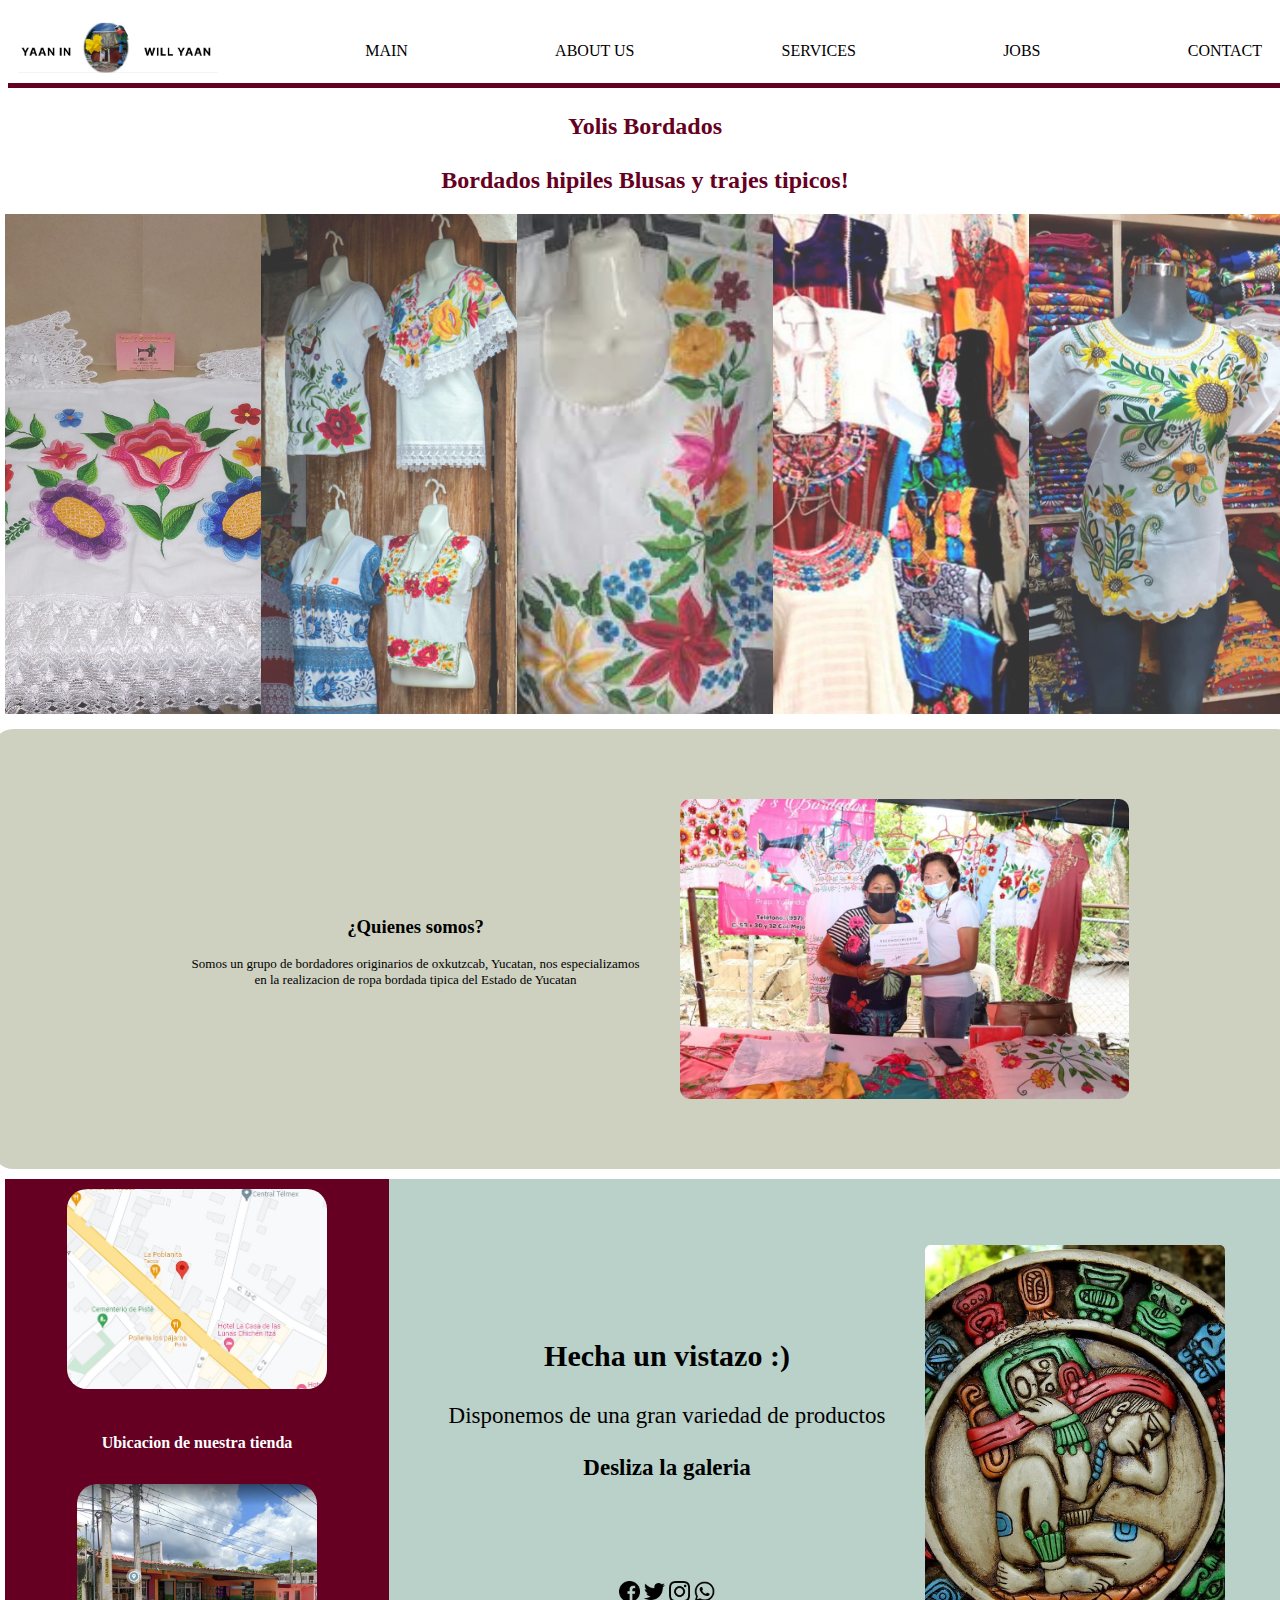
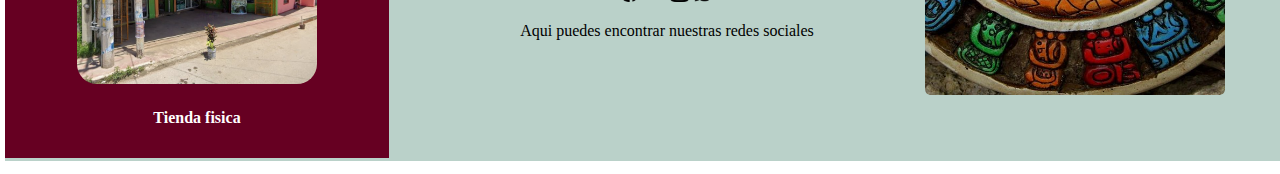
<file: page-yolis.html>
<!DOCTYPE html>
<html lang="en">

<head>
  <meta charset="UTF-8" />
  <meta name="viewport" content="width=device-width, initial-scale=1.0" />
  <title>Document</title>
  <link rel="stylesheet" href="css/style-pagina.css" />
 
    <link href="https://fonts.googleapis.com/css2?family=Playfair+Display:ital@1&display=swap" rel="stylesheet" />

</head>

<body>
  <nav id="navigation-bar">
    <img src="images/logoss.png" alt="Logo" width="200px" />
    <a class="elements-nav" href="index.html">MAIN</a>
    <a class="elements-nav" href="#">ABOUT US</a>
    <a class="elements-nav" href="page2.html">SERVICES</a>
    <a class="elements-nav" href="#">JOBS</a>
    <a class="elements-nav" href="#">CONTACT</a>
  </nav>


  <div id="line-color"></div>
  
  <main>
    <h2 id="title-store">Yolis Bordados <br /><br> Bordados hipiles Blusas y trajes tipicos!</h2>
    <section>
      <img class="image-slider" src="images/yuca-art/imagen-1.jpg" alt="" />
      <img class="image-slider" src="images/yuca-art/imagen-2.jpg" alt="" />
      <img class="image-slider" src="images/yuca-art/imagen-3.jpeg" alt="" />
      <img class="image-slider" src="images/yuca-art/imagen-4.jpg" alt="" />
      <img class="image-slider" src="images/yuca-art/imagen-5.jpg" alt="" />
    </section>

    <section id="about-store">
      <div class="contenedor-about">
        <div class="text-container">
          <h3 id="title-vendedro">¿Quienes somos?</h3>
          <p id="text-vendedor">
            Somos un grupo de bordadores originarios de oxkutzcab, Yucatan, nos
            especializamos <br />
            en la realizacion de ropa bordada tipica del Estado de Yucatan
          </p>
        </div>

        <div class="señor-container">
          <img id="image-vendedro" src="images/yuca-art/vendedor.jpg" alt="" />
        </div>
      </div>
    </section>

    <section id="store-ubication">
      <div class="store-map">
      <div id="map">

        <div class="image-container">
          <img src="images/yuca-art/ubicacion-map.jpg" alt="ubicacion-map" class="imagenes-ubi" />
        </div>
        <a href="#">
          <h4>Ubicacion de nuestra tienda</h4>
        </a>

        <div class="image-container">
          <img src="images/yuca-art/ubicacion-visa.jpg" alt="vista" class="imagenes-ubi" />
          <a href="#">
            <h4>Tienda fisica</h4>
          </a>
        </div>
      </div>

      </div>

      <aside id="left">

        <div id="information">
          
          <h5 id="titulo-abajo">Hecha un vistazo :)</h5>

          <p id="text">
            Disponemos de una gran variedad de productos <br /> 
            <br>
            <b>Desliza la galeria</b>
          </p>

          <div id="redes">
           
            <a class="icon-link" href="https://www.facebook.com/profile.php?id=100086626564149&mibextid=ZbWKwL" target="_blank">
              <img src="images/img-icon/facebook.png" alt="Facebook" class="imagen-icon" />
            </a>

            <a class="icon-link" href="https://www.facebook.com/profile.php?id=100086626564149&mibextid=ZbWKwL" target="_blank">
              <img src="images/img-icon/gorjeo.png" alt="Facebook" class="imagen-icon" />
            </a>

            <a class="icon-link" href="#" target="_blank">
              <img src="images/img-icon/instagram.png" alt="Facebook" class="imagen-icon" />
            </a>

            <a class="icon-link" href="#" target="_blank">
              <img src="images/img-icon/whatsapp.png" alt="Facebook" class="imagen-icon" />
            </a> 
            <p id="redes-text">
              Aqui puedes encontrar nuestras redes sociales
            </p>
          </div>

        </div>

        <div class="slider">
          <img src="images/imgSlider/calendario.jpg" alt="" />
          <img src="images/imgSlider/mascara-1.jpg" alt="" />
          <img src="images/imgSlider/mascara-2.jpg" alt="" />
          <img src="images/imgSlider/piedra.jpeg" alt="" />
        </div>

      </aside>
    </section>
  </main>
</body>

</html>
</file>
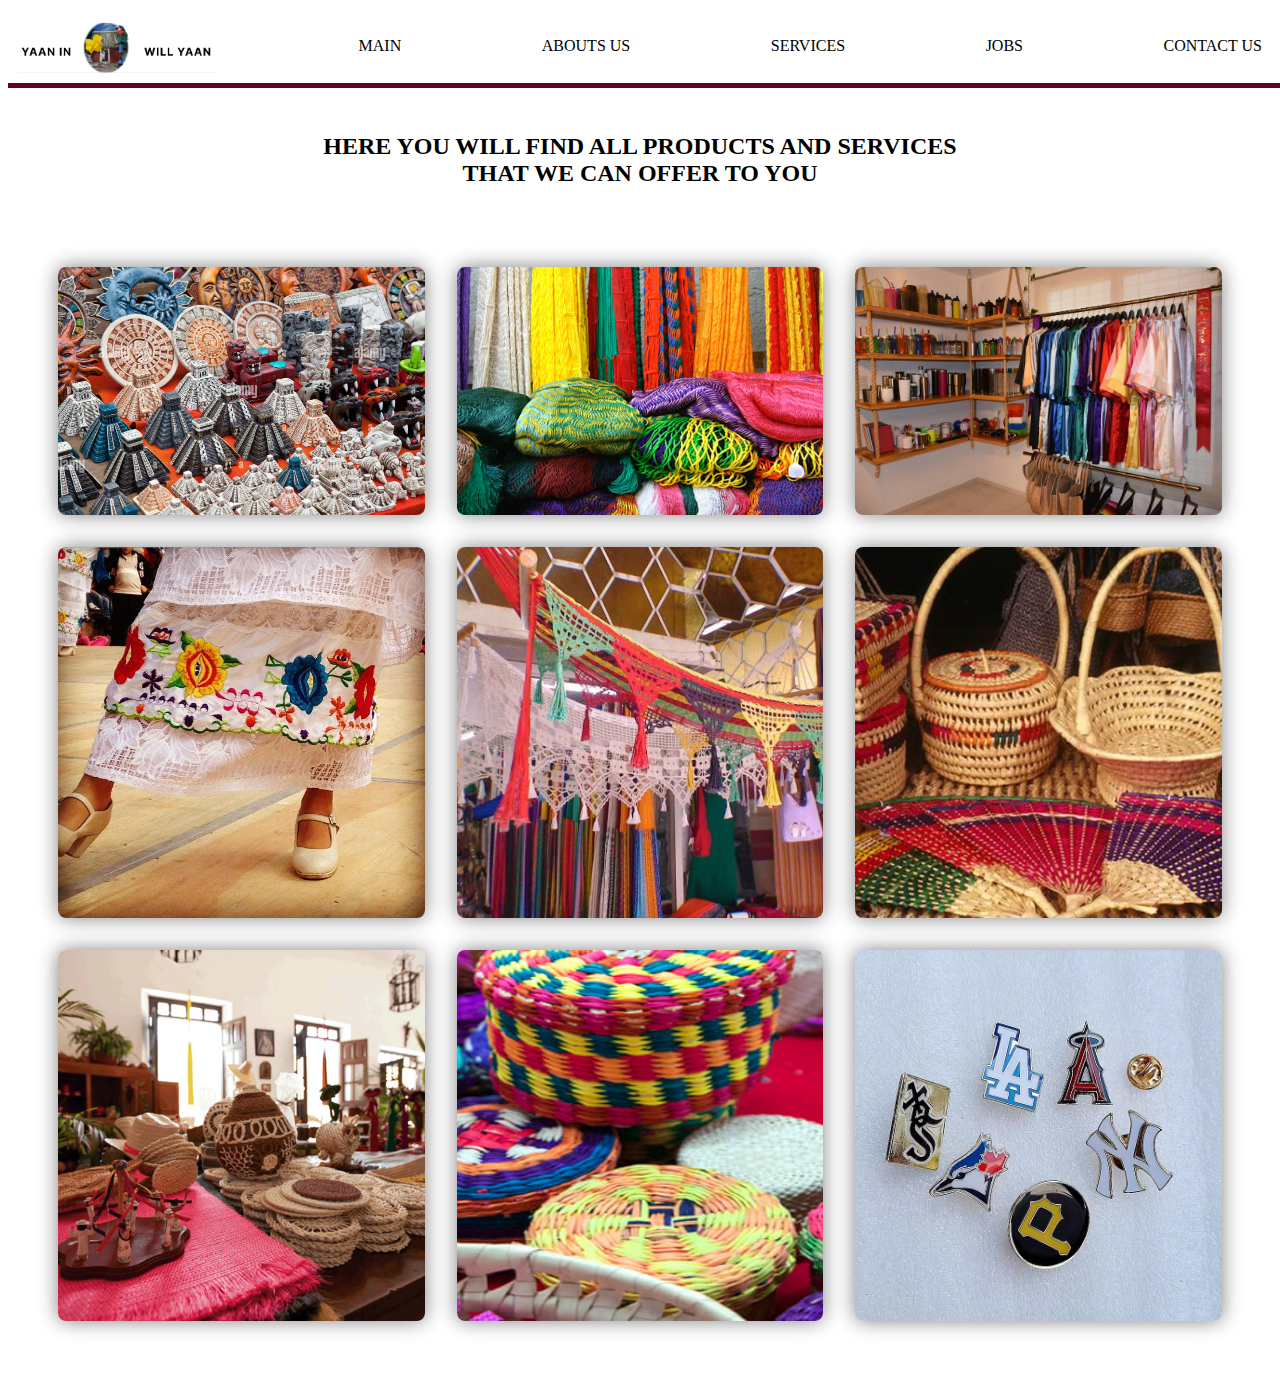
<file: page2.html>
<!DOCTYPE html>
<html lang="en">

<head>
  <meta charset="UTF-8" />
  <meta name="viewport" content="width=device-width, initial-scale=1.0" />
  <title>Document</title>
 
  <link rel="stylesheet" href="css/stylee2.css" />
  <link href="https://fonts.googleapis.com/css2?family=Playfair+Display:ital@1&display=swap" rel="stylesheet" />

</head>

<body>
  <nav id="navigation-bar">
    <img src="/images/logoss.png" alt="Logo" width="200px" />
    <a  href="index.html">MAIN</a>
    <a href="ABOUT US">ABOUTS US</a>
    <a href="page2.html"> SERVICES</a>
    <a href="JOBS"> JOBS</a>
    <a href="CONTACT US">CONTACT US </a>
    <!-- <a href="SEARCH"></a> -->
  </nav>

  <div id="line-color"></div>

  <div id="title-box">
    <h2>
      HERE YOU WILL FIND ALL PRODUCTS AND SERVICES <br />THAT WE CAN OFFER  TO YOU
    </h2>
  </div>

  <div class="container-images">

    <div class="image-container">
      <img src="images/tienda_1 -Souvemir.jpg" alt="" class="image-with-overlay" />
      <div class="overlay">
        <h4 class="overlay-title">Yolis Bordados</h4>
        <p class="overlay-text">
          somos un negocio enfocado en el bordado de hipiles<br />
          tradicioles asi como ropa, y por encargo
        </p>
        <a href="page-yolis.html" class="overlay-link">Ver mas</a>
      </div>
    </div>

    <div class="image-container">
      <img src="images/tienda-2_hamacas.jpg" alt="" class="image-with-overlay" />
      <div class="overlay">
        <h4 class="overlay-title">Maka</h4>
        <p class="overlay-text">
          somos un negocio fromado por personas con un gran gusto tejer <br> Nos enfocamos en la produccion de hamcas
        </p>
        <a href="store2.html" class="overlay-link">Ver mas</a>
      </div>
    </div>

    <div class="image-container">
      <img src="images/tienda-3-RecuerdosDeBoda.jpg" alt="" class="image-with-overlay" />
      <div class="overlay">
        <h4 class="overlay-title">Moda Né</h4>
        <p class="overlay-text">Negocio centrado en la elaboracion de Ropa Artesanal</p>
        <a href="#" class="overlay-link">Ver mas</a>
      </div>
    </div>

    <div class="image-container">
      <img src="images/tienda-4-hipil.jpg" alt="" class="image-with-overlay" />
      <div class="overlay">
        <h4 class="overlay-title">Tu Hipil xd</h4>
        <p class="overlay-text">Somos grandes entusiaste de la produccion de ropa bordada</p>
        <a href="#" class="overlay-link">Ver mas</a>
      </div>
    </div>

    <div class="image-container">
      <img src="images/tienda-5-HamacasBonitas.jpg" alt="" class="image-with-overlay" />
      <div class="overlay">
        <h4 class="overlay-title">TejePack</h4>
        <p class="overlay-text">Expertos en la elaboracion de productos bordados</p>
        <a href="#" class="overlay-link">Ver mas</a>
      </div>
    </div>

    <div class="image-container">
      <img src="images/tienda-6.Bolsos de wano.jpg" alt="" class="image-with-overlay" />
      <div class="overlay">
        <h4 class="overlay-title">MA ta bueno</h4>
        <p class="overlay-text">Somos expertos en la elaboraion de productos de wano</p>
        <a href="#" class="overlay-link">Ver mas</a>
      </div>
    </div>

    <div class="image-container">
      <img src="images/tienda7.jpg" alt="" class="image-with-overlay" />
      <div class="overlay">
        <h4 class="overlay-title">Tienda 5</h4>
        <p class="overlay-text">Tienda centrada en nose al chile</p>
        <a href="#" class="overlay-link">Ver mas</a>
      </div>
    </div>

    <div class="image-container">
      <img src="images/tienda-8-totilleros.jpg" alt="" class="image-with-overlay">
      <div class="overlay">
        <h4 class="overlay-title">Made yucatan</h4>
        <p class="overlay-text">Tienda enfocada a los "Negociantes" <br>tipicos de yucatan</p>
        <a href="#" class="overlay-link">Ver mas</a>
      </div>
    </div>

    <div class="image-container">
      <img src="images/pinnes.jpeg" alt="" class="image-with-overlay">
      <div class="overlay">
        <h4 class="overlay-title">Pin1 Pin2</h4>
        <p class="overlay-text">Especialistas en ayudarte a buscar el pin que quieras</p>
        <a href="#" class="overlay-link">Ver mas</a>
      </div>
    </div>

  </div>
</body>

</html>
</file>
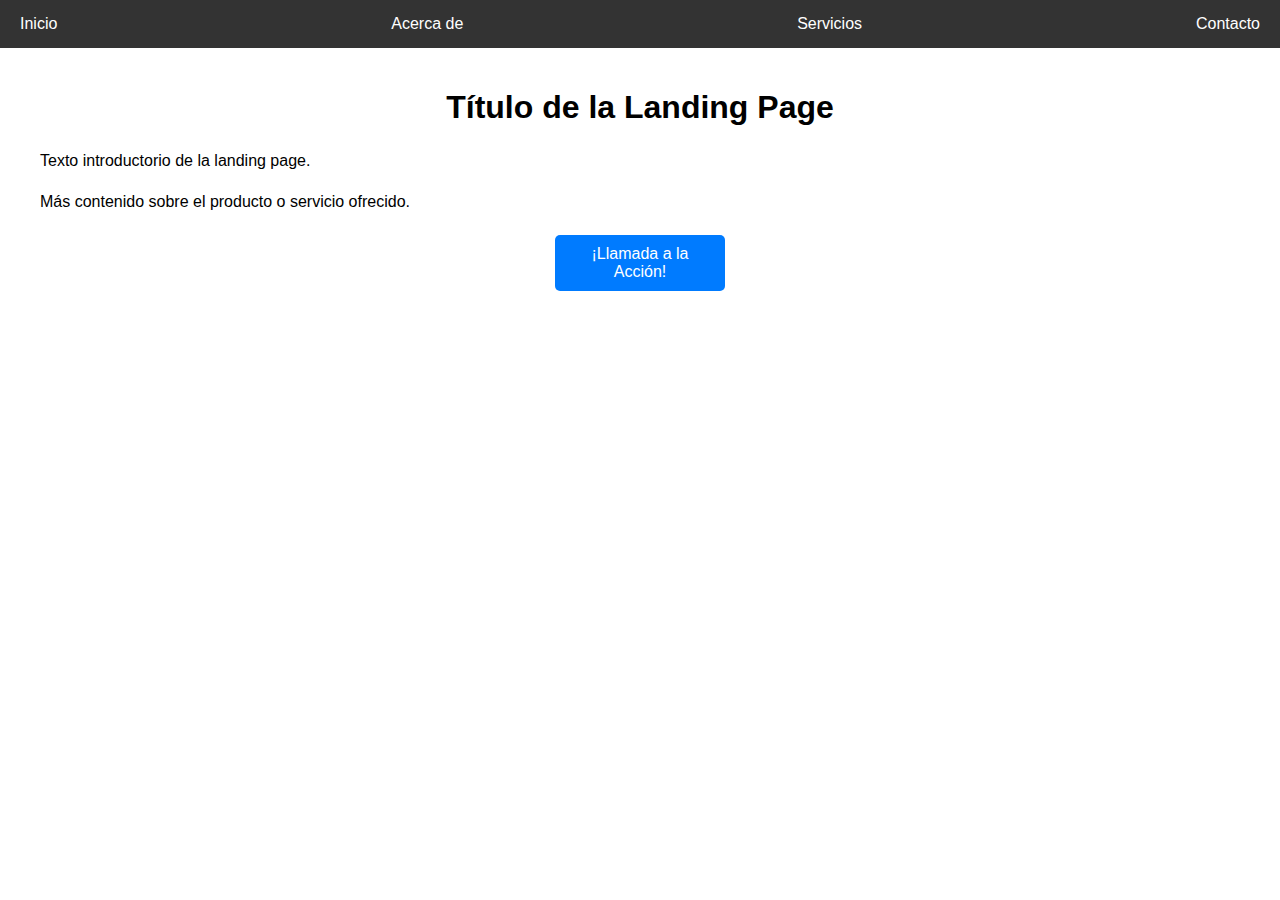
<file: prueva.html>
<!DOCTYPE html>
<html lang="es">
<head>
    <meta charset="UTF-8">
    <meta name="viewport" content="width=device-width, initial-scale=1.0">
    <title>Landing Page con Barra de Navegación</title>
    <style>
        /* Estilos para la barra de navegación */
        nav {
            background-color: #333;
            color: #fff;
            display: flex;
            justify-content: space-between;
            padding: 10px;
        }

        nav a {
            color: #fff;
            text-decoration: none;
            padding: 5px 10px;
        }

        nav a:hover {
            background-color: #555;
        }

        /* Estilos para el contenido de la landing page */
        body {
            font-family: Arial, sans-serif;
            margin: 0;
            padding: 0;
        }

        .container {
            max-width: 1200px;
            margin: 0 auto;
            padding: 20px;
        }

        h1 {
            text-align: center;
        }

        p {
            line-height: 1.6;
        }

        .cta-button {
            display: block;
            width: 150px;
            margin: 20px auto;
            padding: 10px;
            background-color: #007BFF;
            color: #fff;
            text-align: center;
            text-decoration: none;
            border-radius: 5px;
        }

        .cta-button:hover {
            background-color: #0056b3;
        }
    </style>
</head>
<body>
    <!-- Barra de navegación -->
    <nav>
        <a href="#">Inicio</a>
        <a href="#">Acerca de</a>
        <a href="#">Servicios</a>
        <a href="#">Contacto</a>
    </nav>

    <!-- Contenido de la landing page -->
    <div class="container">
        <h1>Título de la Landing Page</h1>
        <p>Texto introductorio de la landing page.</p>
        <p>Más contenido sobre el producto o servicio ofrecido.</p>
        <a href="#" class="cta-button">¡Llamada a la Acción!</a>
    </div>
</body>
</html>
</file>
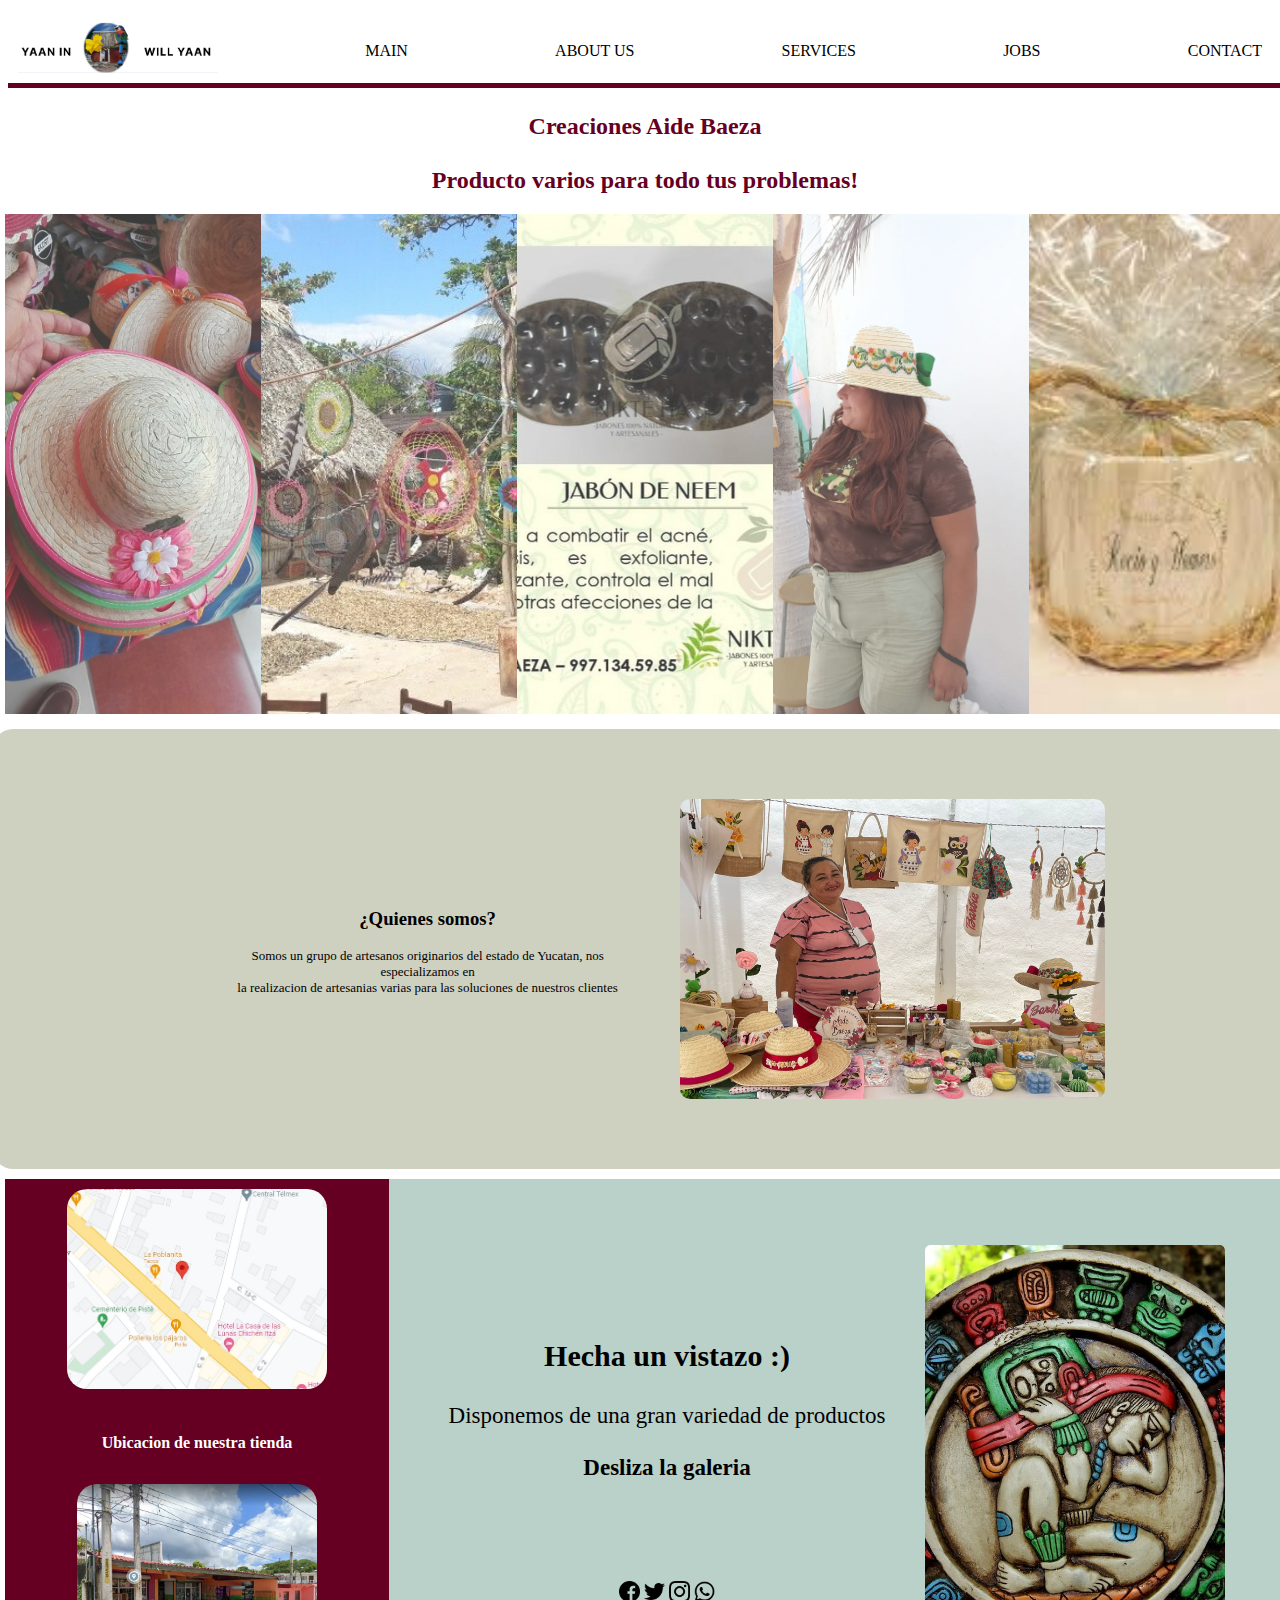
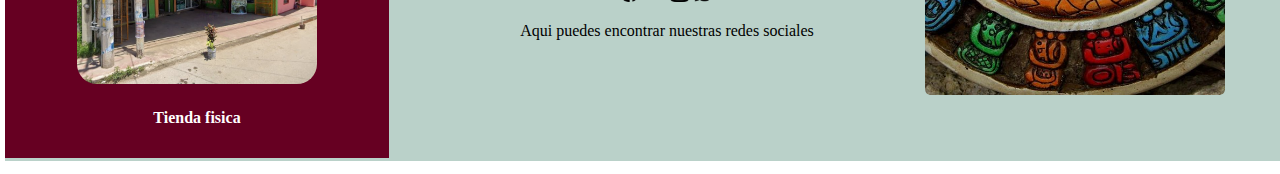
<file: store2.html>
<!DOCTYPE html>
<html lang="en">
  <head>
    <meta charset="UTF-8" />
    <meta name="viewport" content="width=device-width, initial-scale=1.0" />
    <title>Document</title>
    <link rel="stylesheet" href="css/style-pagina.css" />

    <link
      href="https://fonts.googleapis.com/css2?family=Playfair+Display:ital@1&display=swap"
      rel="stylesheet"
    />
  </head>

  <body>
    <nav id="navigation-bar">
      <img src="images/logoss.png" alt="Logo" width="200px" />
      <a class="elements-nav" href="index.html">MAIN</a>
      <a class="elements-nav" href="#">ABOUT US</a>
      <a class="elements-nav" href="page2.html">SERVICES</a>
      <a class="elements-nav" href="#">JOBS</a>
      <a class="elements-nav" href="#">CONTACT</a>
    </nav>

    <div id="line-color"></div>

    <main>
      <h2 id="title-store">
        Creaciones Aide Baeza <br /><br />Producto varios para todo tus problemas!
      </h2>
      <section>
        <img class="image-slider" src="images/aide-baaeza/imagem-1.jpg" alt="" />
        <img class="image-slider" src="images/aide-baaeza/imagen-2.jpg" alt="" />
        <img class="image-slider" src="images/aide-baaeza/imagen-3.jpg" alt="" />
        <img class="image-slider" src="images/aide-baaeza/imagen.4.jpg" alt="" />
        <img class="image-slider" src="images/aide-baaeza/imagen-5.jpeg" alt="" />
      </section>

      <section id="about-store">
        <div class="contenedor-about">
          <div class="text-container">
            <h3 id="title-vendedro">¿Quienes somos?</h3>
            <p id="text-vendedor">
              Somos un grupo de artesanos originarios del estado de Yucatan, nos
              especializamos en <br />
              la realizacion de artesanias varias para las soluciones de nuestros clientes
              
            </p>
          </div>

          <div class="señor-container">
            <img
              id="image-vendedro"
              src="images/aide-baaeza/vendedor.jpg"
              alt=""
            />
          </div>
        </div>
      </section>

      <section id="store-ubication">
        <div class="store-map">
          <div id="map">
            <div class="image-container">
              <img
                src="images/yuca-art/ubicacion-map.jpg"
                alt="ubicacion-map"
                class="imagenes-ubi"
              />
            </div>
            <a href="#">
              <h4>Ubicacion de nuestra tienda</h4>
            </a>

            <div class="image-container">
              <img
                src="images/yuca-art/ubicacion-visa.jpg"
                alt="vista"
                class="imagenes-ubi"
              />
              <a href="#">
                <h4>Tienda fisica</h4>
              </a>
            </div>
          </div>
        </div>

        <aside id="left">
          <div id="information">
            <h5 id="titulo-abajo">Hecha un vistazo :)</h5>

            <p id="text">
              Disponemos de una gran variedad de productos <br />
              <br />
              <b>Desliza la galeria</b>
            </p>

            <div id="redes">
              <a
                class="icon-link"
                href="https://www.facebook.com/tu_pagina_de_facebook"
                target="_blank"
              >
                <img
                  src="images/img-icon/facebook.png"
                  alt="Facebook"
                  class="imagen-icon"
                />
              </a>

              <a
                class="icon-link"
                href="https://www.facebook.com/tu_pagina_de_facebook"
                target="_blank"
              >
                <img
                  src="images/img-icon/gorjeo.png"
                  alt="Facebook"
                  class="imagen-icon"
                />
              </a>

              <a
                class="icon-link"
                href="https://www.facebook.com/tu_pagina_de_facebook"
                target="_blank"
              >
                <img
                  src="images/img-icon/instagram.png"
                  alt="Facebook"
                  class="imagen-icon"
                />
              </a>

              <a
                class="icon-link"
                href="https://www.facebook.com/tu_pagina_de_facebook"
                target="_blank"
              >
                <img
                  src="images/img-icon/whatsapp.png"
                  alt="Facebook"
                  class="imagen-icon"
                />
              </a>
              <p id="redes-text">
                Aqui puedes encontrar nuestras redes sociales
              </p>
            </div>
          </div>

          <div class="slider">
            <img src="images/imgSlider/calendario.jpg" alt="" />
            <img src="images/imgSlider/mascara-1.jpg" alt="" />
            <img src="images/imgSlider/mascara-2.jpg" alt="" />
            <img src="images/imgSlider/piedra.jpeg" alt="" />
          </div>
        </aside>
      </section>
      
    </main>
<div id="disqus_thread"></div>
<script>
  var disqus_config = function () {
    this.page.url = 'https://quiet-selkie-d7948f.netlify.app/store2.html';  // Reemplaza PAGE_URL con la URL de tu página
    this.page.identifier = "articulo-521";  // Reemplaza PAGE_IDENTIFIER con un identificador único para tu página
  };
  (function() { // DON'T EDIT BELOW THIS LINE
    var d = document, s = d.createElement('script');
    s.src = 'https://your-disqus-arisasayaka.disqus.com/embed.js';  // Reemplaza "your-disqus-shortname" con tu nombre de usuario de Disqus
    s.setAttribute('data-timestamp', +new Date());
    (d.head || d.body).appendChild(s);
  })();
</script>
<noscript>
  Please enable JavaScript to view the <a href="https://disqus.com/?ref_noscript">comments powered by Disqus.</a>
</noscript>
  </body>
  
</html>
</file>
<file: css/style-pagina.css>
/* * {
    padding: 0px;
    margin: 0px;
    font-family: 'Gideon Roman', cursive;
} */
html {
  width: min(100%, 950%);
}

#navigation-bar {
  display: flex;
  align-items: center;
  justify-content: space-between;
  padding: 10px;
}

#navigation-bar a {
  text-decoration: none;
  color: black;
}

/* .elements-nav {
    text-align: center;
    padding: 20px;
    text-decoration: none;
    color: black;
    margin: 30px;
    border-right: 1px solid black;
} */

/* .elements-nav:hover {
    font-size: 15px;
    color: #6ba8b3;

    
} */

#line-color {
  width: 100vw;
  height: 5px;
  background-color: #660022;
}
#title-store {
  color: #660022;
  /* text-shadow: 0 0 20px gray; */
  text-align: center;
  margin: 10px;
  padding: 10px;
}
main {

  display: flex;
  flex-direction: column; /*para que los elementos se acomoden abajo uno detras de otro*/
  align-items: center;
  justify-content: center;
  width: 100%;
  padding: 5px;
}
section {
  display: flex;
  width: 100vw;
  height: 500px;
}
.image-slider {
  width: 0px;
  flex-grow: 1; /*hacemos que las imganes ocupen el section*/
  object-fit: cover; /*hacemos que ocupe todo el espacio*/
  opacity: 0.8;
  transition: 0.5s ease;
}
.image-slider:hover {
  cursor: crosshair;
  width: 300px;
  opacity: 1;
  filter: contrast(120%);
}

#about-store {
  color: black;
  background-color: #ced1c0;
  width: 100%;
  margin-top: 15px;
  height: 400px;
  padding: 20px;
  display: flex;
  text-align: center;
  justify-content: center;
  border-radius: 20px;
}
.contenedor-about {
  display: flex;
  flex-direction: row;
}
.text-container {
  margin: auto;
  width: 50%;
  text-align: center;
  justify-content: center;
  margin-right: 10px;
  padding: 30px;
}

#title-vendedor {
  font-size: 30px;
  margin-top: 3px;
  margin-bottom: 3px;
}
#text-vendedor {
  font-size: 13px;
  margin-top: 5px;
}
.señor-container {
  width: 50%;
  display: flex;
  justify-content: center;
  align-items: center;
}

#image-vendedro {
  width: 100%;
  height: 300px;
  border-radius: 10px;
}

#store-ubication {
    background-color: #bad1c9;
    width: 100vw;
    margin-top: 10px;
    height: 582px;
    position: relative;
    display: flex;
    flex-wrap: wrap;
    /* Alinea los elementos del contenedor en la parte superior */
    justify-content: center; /* Centra horizontalmente los elementos del contenedor */
  }
  .store-map {
    width: 30%;
  }

  #map {
    background-color: #660022;
    display: flex;
    align-items: center;
    justify-content: center;
    flex-direction: column;
    
  }

.image-container {
  text-align: center;
  padding: 10px;
}

.imagenes-ubi {
  height: 200px;
  width: 100%;
  margin: auto; /* Espacio entre las imágenes */
  border-radius: 20px;
}

a {
  text-decoration: none;
  color: white;
  margin-top: 10px;
}
/* a:hover{
    color: #6ba8b3;
    text-shadow: 0 0 20px white;
} */
#left {
  display: flex;
  justify-content: center;
  align-items: center;
  margin: auto;
  padding: auto;
}
#information {
  text-align: center;
  margin: auto;
  /* /* padding: auto; */
}

#titulo-abajo {
  margin-bottom: 30px;
  font-size: 30px;
}
#text {
  font-size: 23px;
}
.slider {
  width: 300px;
  position: relative;
  display: flex;
  overflow: scroll;
  margin-left: 40px;
  border-radius: 5px;
}
.slider img {
  width: 100%;
  left: 0px;
  position: sticky;
  object-fit: cover;
  border-radius: 5px;
  scroll-snap-align: center;
}
#redes {
  width: 100%;
  height: 70px;
  margin-top: 100px;
}

.imagen-icon:hover {
  box-shadow: 0 0 20px rgb(146, 124, 124);
  border-radius: 19px;
}
.imagen-icon {
  height: 30%;
}
</file>
<file: css/stylee2.css>
/* * {
    padding: 0px;
    margin: 0px;
    
} */
/* 
.parent {
    display: flex;
    height: 72px;
    flex-flow: row;
    flex-wrap: wrap;
    justify-content: flex-end;
    background-color: #ebe5ce;

} */



#navigation-bar {
    display: flex;
    align-items: center;
    justify-content: space-between;
    padding: 10px;
  }
  
  #navigation-bar a {
    text-decoration: none;
    color: black;
  }


#line-color {
    width: 100vw;
    height: 5px;
    background-color: #660022;

}

#title-box {
    margin-top: 30px;
    /* border-bottom: 2px solid black; */
    margin-bottom: 15px;
    padding: 15px;
    display: flex;
    justify-content: center;
    align-items: center;
    text-align: center;
}

h2{
    margin: 0 auto;
}

div>img {
    border-radius: 8px;
    width: 100%;
    height: auto;
    box-shadow: 0 0 20px gray;

}

/* esto es para que las images se pongan en columnas y sea responsive*/
.container-images {
    padding: 50px;
    position: relative;
    display: grid;
    grid-template-columns: repeat(auto-fit, minmax(150px, 1fr));
    grid-template-columns: repeat(3, 1fr);
    gap: 32px;
  }

.image-container {
    position: relative;
}
.image-with-overlay {
    width: 100%; /* Ajustar el ancho al 100% del contenedor */
    height: 100%; /* Ajustar la altura al 100% del contenedor */
    object-fit: cover; /* Ajustar la imagen dentro del contenedor manteniendo su relación de aspecto */
    border-radius: 8px; /* Opcional: puedes mantener el borde redondeado */
  }

.overlay {
    position: absolute;
    top: 0;
    left: 0;
    right: 0;
    bottom: 0;
    display: flex;
    flex-direction: column;
    justify-content: center;
    align-items: center;
    border-radius: 8px;
    background-color: rgba(0, 0, 0, 0.5);
    /* Color del overlay */
    opacity: 0;
    /* Overlay oculto inicialmente */
    transition: opacity 0.3s ease;
    /* Transición para suavizar el efecto */
}
.image-container:hover .overlay {
    opacity: 1; /* Mostrar el overlay cuando se hace hover en la imagen */
  }
.overlay-title{
    color: white;
    font-size: 20px;
}
.overlay-text{
    color: white;
    font-size: 15px;
    padding: 30px;/*para centrar el texto*/
    
}
.overlay-link{
    text-decoration: none;
    font-size: 14px;
    margin-top: 10px;
    color: white;
    border: 2px solid white;
    border-radius: 5px;

}
.overlay-link:hover{
    border: 2px solid white;
    border-radius: 5px;
    background-color: white;
    color: black;
}



@media all and (max-width: 800px) {
    .parent {
        justify-content: space-around;
    }

}

/* esta madre no se aplica bien */
@media all and (max-width: 500px) {
    .parent {
        flex-direction: column;
    }
}
</file>
